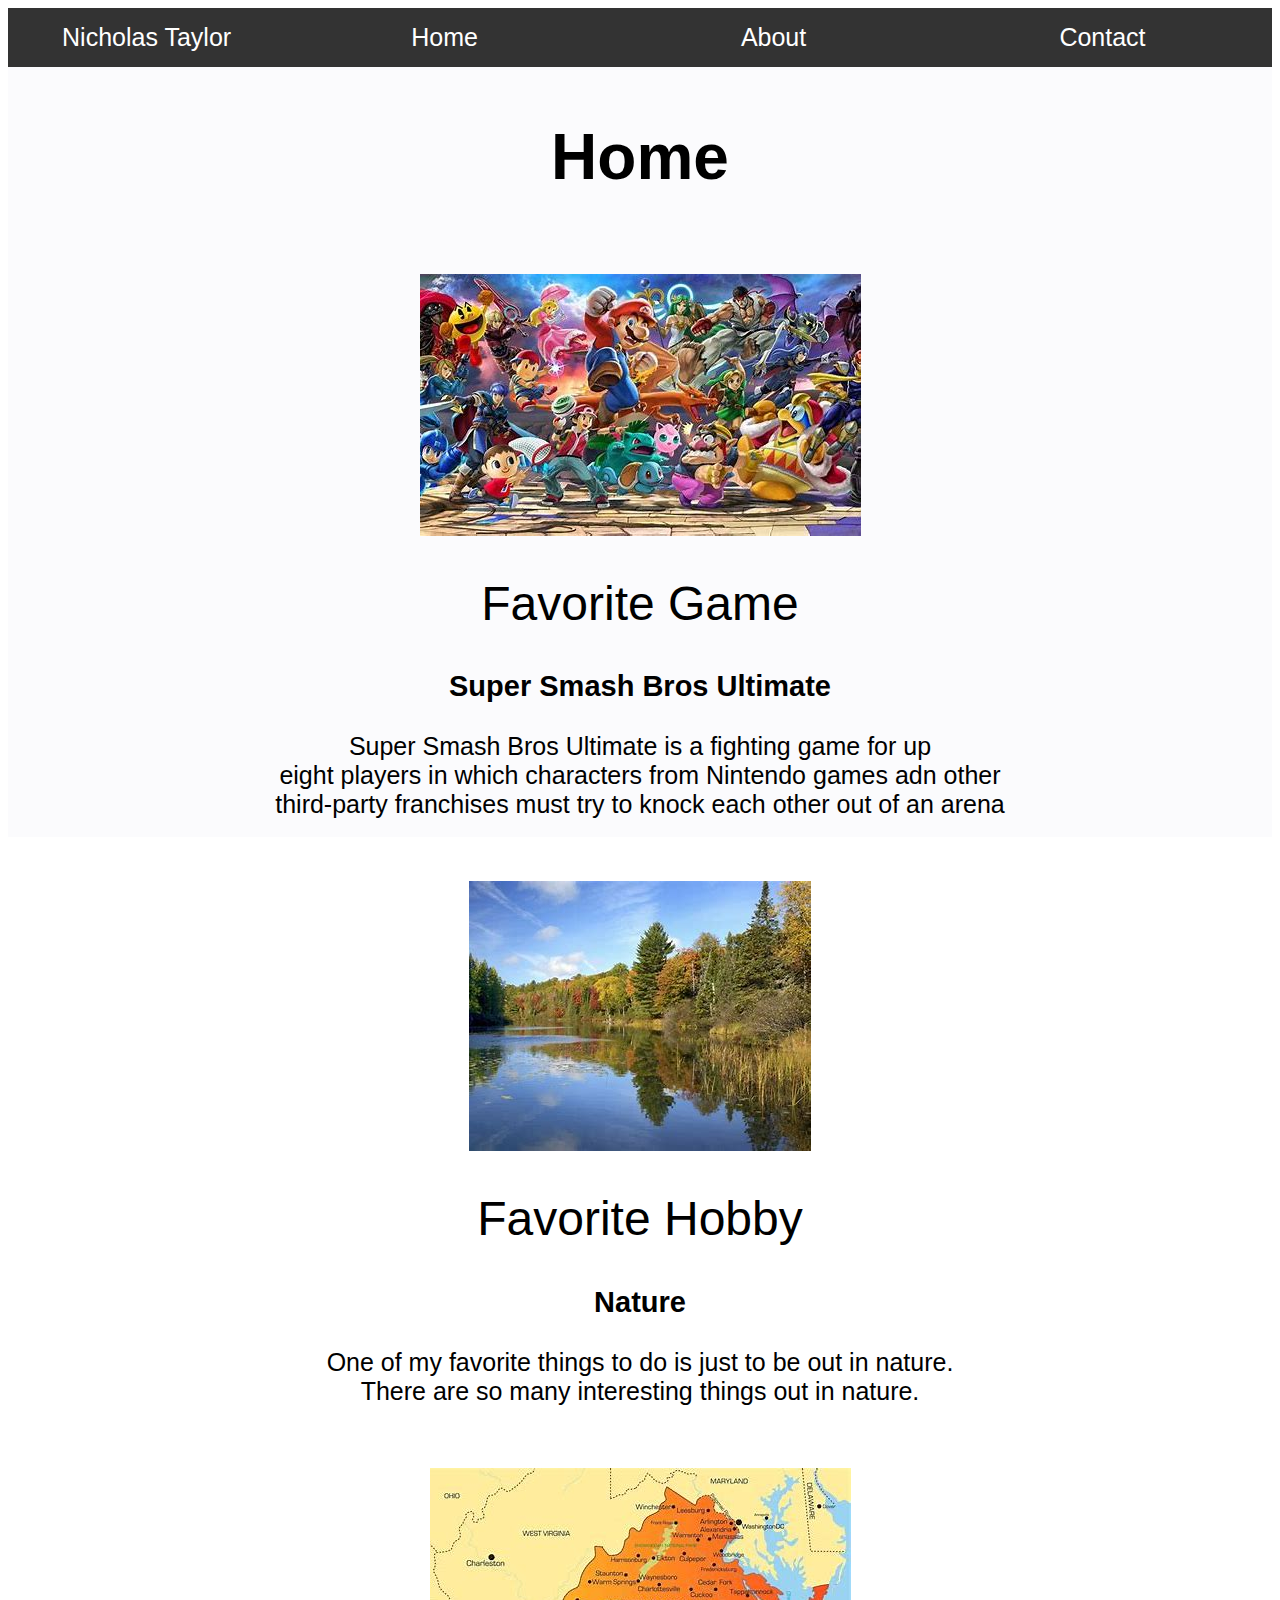
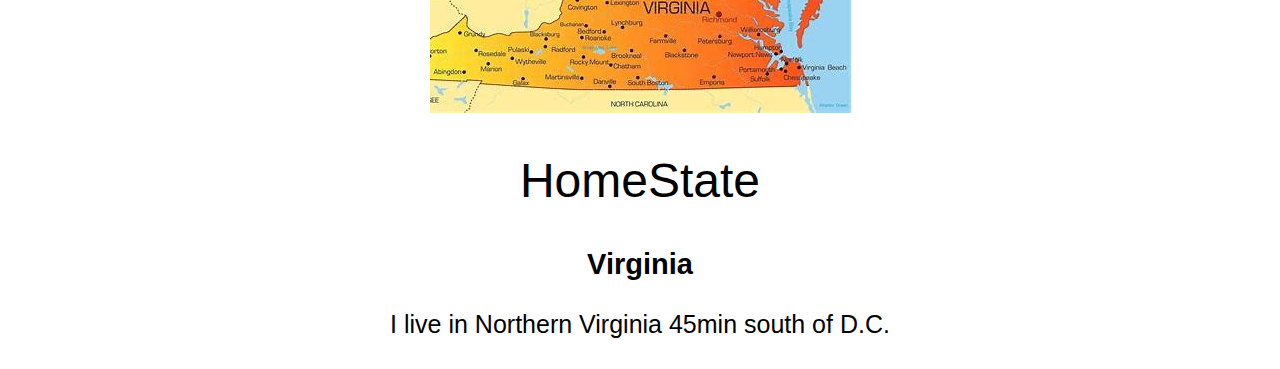
<file: index.html>
<!DOCTYPE html>
<html lang="en">
<head>
   <meta charset="UTF-8">
   <title>About me</title>
   <link rel="stylesheet" href="style.css">
</head>
<body>
    <div id="big_div">
        
        <div id="Name">
            <a href="http://127.0.0.1:5500/index.html"> <div class="items">Nicholas Taylor</div></a>
        </div>

        <a href="index.html"><div class="items"> Home</div></a>
        <a href="about.html"><div class="items"> About</div></a>
        <a href="contact.html"><div class="items"> Contact</div></a>

    </div>
    

    <div id="text">
        <a class="text"></a>
            <div>
                <h1>Home</h1> <br>
                <img src="smash.jpg" alt="Smash" class="smash">
                <h2>Favorite Game</h2>
                <h3>Super Smash Bros Ultimate</h3>
                <p style="text-align:center">Super Smash Bros Ultimate is a fighting game for up
                <br> eight players in which characters from Nintendo games adn other 
                    <br> third-party franchises must try to knock each other out of an arena </p>
                    <br>
                    <img src="nature.jpg" alt="Nature" class="center">
                    <h2>Favorite Hobby</h2>
                    <h3>Nature</h3>
                    <p style="text-align:center">One of my favorite things to do is just to be out in nature. <br> There are so many interesting things out in nature.</p>
                    <br>

                    <img src="virginia.jpg" alt="VA" class="usa">
                    <h2>HomeState</h2>
                    <h3>Virginia</h3>
                    <p style="text-align: center">I live in Northern Virginia 45min south of D.C.</p>
                </div>
    </div>
</body>
</html>
</file>
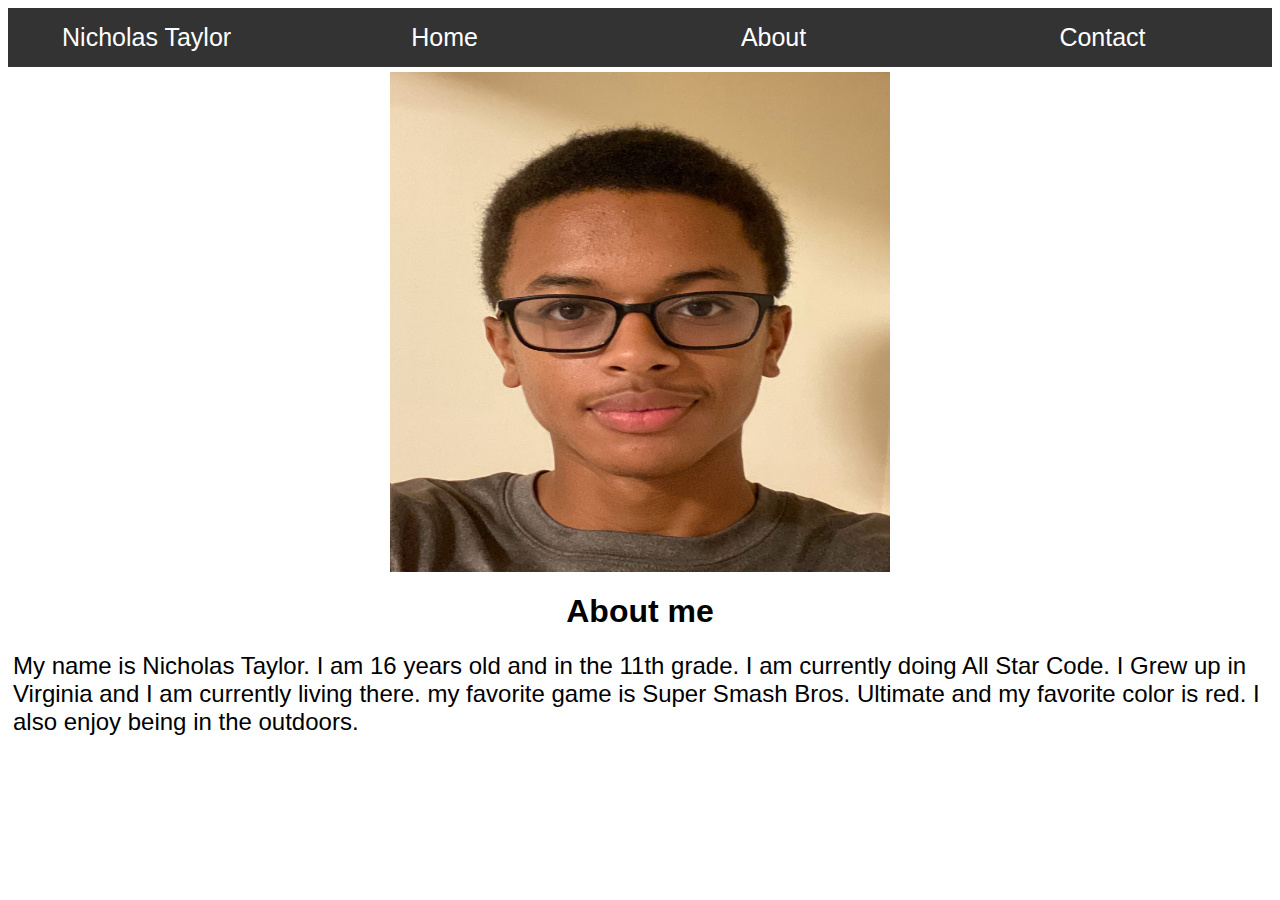
<file: about.html>
<!DOCTYPE html>
<html lang="en">
<head>
   <meta charset="UTF-8">
   <title>About me</title>
   <link rel="stylesheet" href="style.css">
</head>
<body>
    <div id="big_div">
        
        <div id="Name">
            <a href="http://127.0.0.1:5500/index.html"> <div class="items">Nicholas Taylor</div></a>
        </div>

        <a href="index.html"><div class="items"> Home</div></a>
        <a href="about.html"><div class="items"> About</div></a>
        <a href="contact.html"><div class="items"> Contact</div></a>

    </div>

    <div>
        <img src="me.jpg" alt="Nature" class="aboutme"> <h1>About me</h1><h2>My name is Nicholas Taylor. I am 16 years old and in the 11th grade. I am currently doing All Star Code. I Grew up in Virginia and I am currently living there. my favorite game is Super Smash Bros. Ultimate and my favorite color is red. I also enjoy being in the outdoors.</h2>


    </div>
</body>
</file>
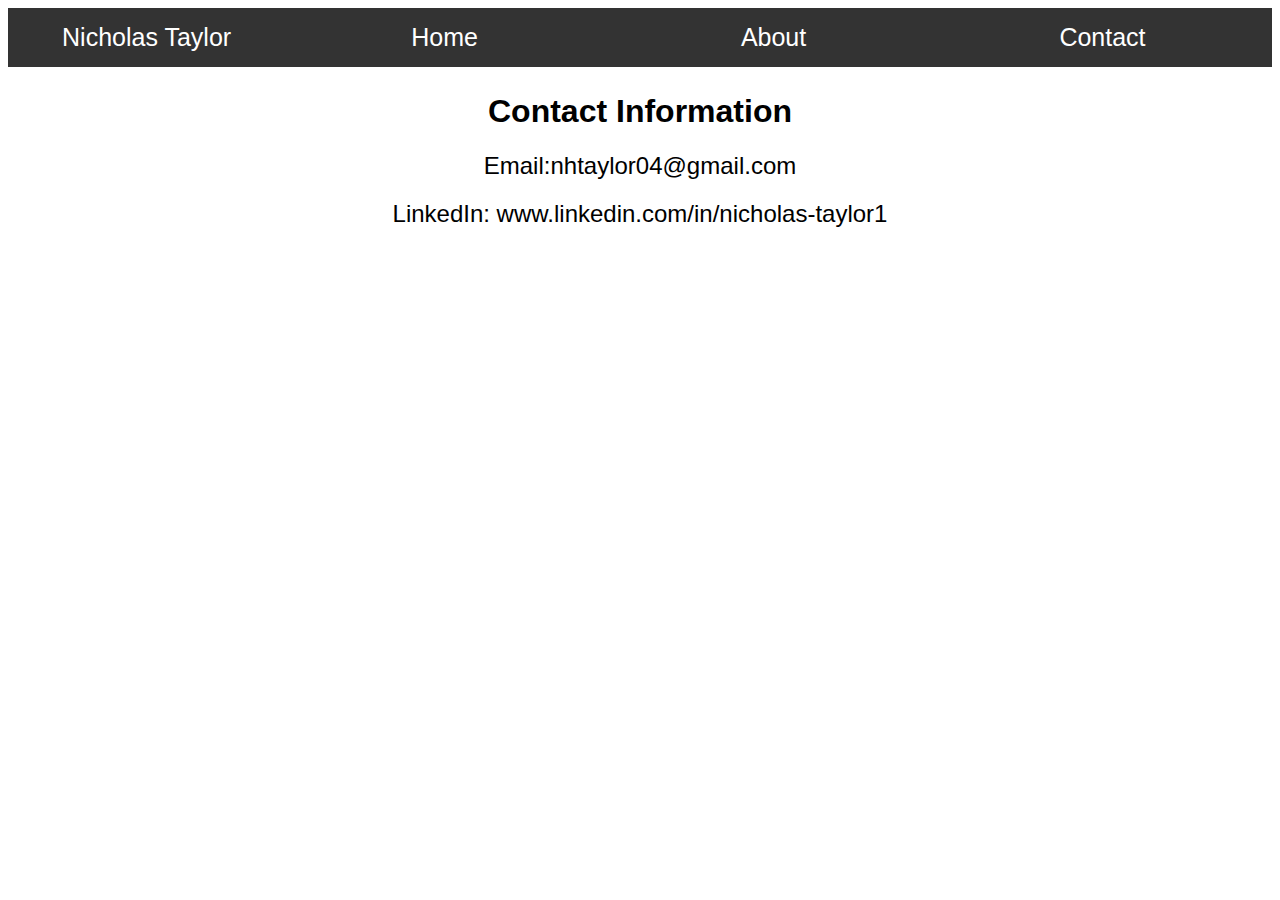
<file: contact.html>
<!DOCTYPE html>
<html lang="en">
<head>
   <meta charset="UTF-8">
   <title>About me</title>
   <link rel="stylesheet" href="style.css">
</head>
<body>
    <div id="big_div">
        
        <div id="Name">
            <a href="http://127.0.0.1:5500/index.html"> <div class="items">Nicholas Taylor</div></a>
        </div>

        <a href="index.html"><div class="items"> Home</div></a>
        <a href="about.html"><div class="items"> About</div></a>
        <a href="contact.html"><div class="items"> Contact</div></a>


        
    </div>
    
    <div id="contactinfo">
        <h1>Contact Information</h1>
        <h2>Email:nhtaylor04@gmail.com</h2>
        <h2>LinkedIn: www.linkedin.com/in/nicholas-taylor1</h2>
    </div>

</body>
</file>
<file: style.css>
div {
    font-family: Helvetica;
    color: white;
    padding: 5px;
}

#big_div{
    display:flex;
    justify-content:space-around;
    align-items: center;
    background-color: rgba(0, 0, 0, 0.8);
    font-size: 25px;
}


#logo {
    width:35px;
    height:35px;
    
}
.items:hover{
    color:white;
    

}
.text:hover{
    color: white;
}
a{
    width: 20%;
    text-align: center;
    text-decoration:none;
}
#text{
    background-color: #fbfbfd;;
    height: 760px;
    font-size: 32px;
}
h1{
    display: flex;
    justify-content: center;
    color: black;
    
}
h2{
    display: flex;
    justify-content: center;
    font-weight: unset;
    color:black;
}

h3{
    display: flex;
    justify-content: space-evenly;
    color: black;
    font-size: 29px;
}
p{
    color: black;
    font-size:25px;
    justify-content: space-evenly;
}
.center{
    display: block;
    margin-left: auto;
    margin-right: auto;
    width:auto;
}
.smash{
    display: block;
    margin-left: auto;
    margin-right: auto;
    width: auto;
}
.usa{
    display: block;
    margin-right: auto;
    margin-left: auto;
    width: auto;
}
.aboutme{
    display: flex;
    margin-left: auto;
    margin-right: auto;
    width: 500px;
    height: 500px;
}
.contactinfo{
    display: flex;
    justify-content: inline;
}
</file>
